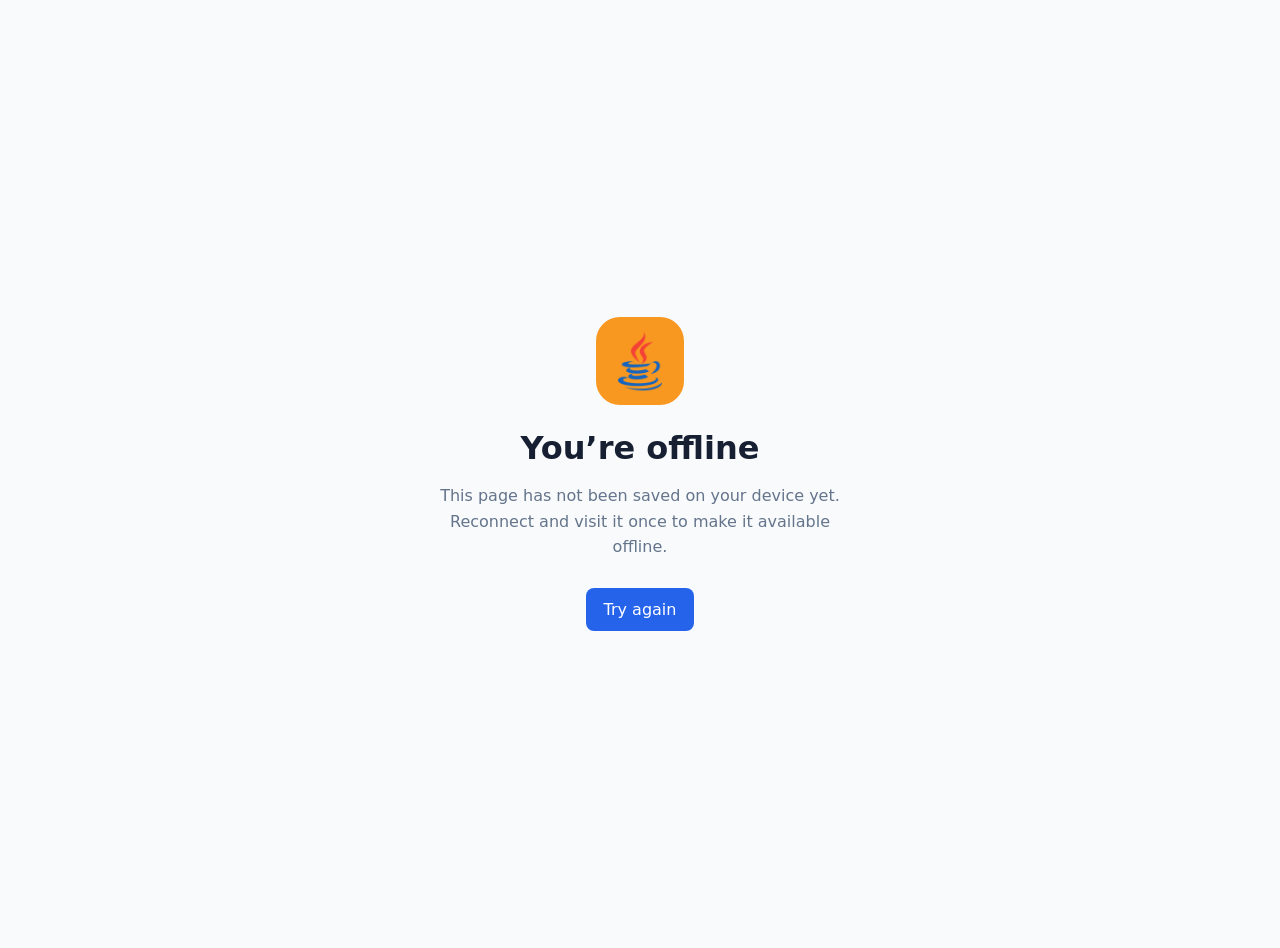
<file: offline.html>
<!DOCTYPE html>
<html lang="en">

<head>
  <meta charset="UTF-8">
  <meta name="viewport" content="width=device-width, initial-scale=1.0">
  <meta name="theme-color" content="#2563eb">
  <title>Offline | Core Java Mastery</title>
  <style>
    :root {
      color-scheme: light dark;
      font-family: Inter, system-ui, sans-serif;
    }

    body {
      align-items: center;
      background: #f8fafc;
      color: #172033;
      display: flex;
      justify-content: center;
      margin: 0;
      min-height: 100vh;
      padding: 24px;
      text-align: center;
    }

    main {
      max-width: 420px;
    }

    img {
      border-radius: 24px;
      height: 88px;
      width: 88px;
    }

    h1 {
      margin: 20px 0 10px;
    }

    p {
      color: #64748b;
      line-height: 1.6;
    }

    button {
      background: #2563eb;
      border: 0;
      border-radius: 8px;
      color: white;
      cursor: pointer;
      font: inherit;
      margin-top: 12px;
      padding: 12px 18px;
    }
  </style>
</head>

<body>
  <main><img src="./icons/icon-192.png" alt="Core Java Mastery">
    <h1>You’re offline</h1>
    <p>This page has not been saved on your device yet. Reconnect and visit it once to make it available offline.</p>
    <button type="button" onclick="location.reload()">Try again</button>
  </main>
</body>

</html>
</file>
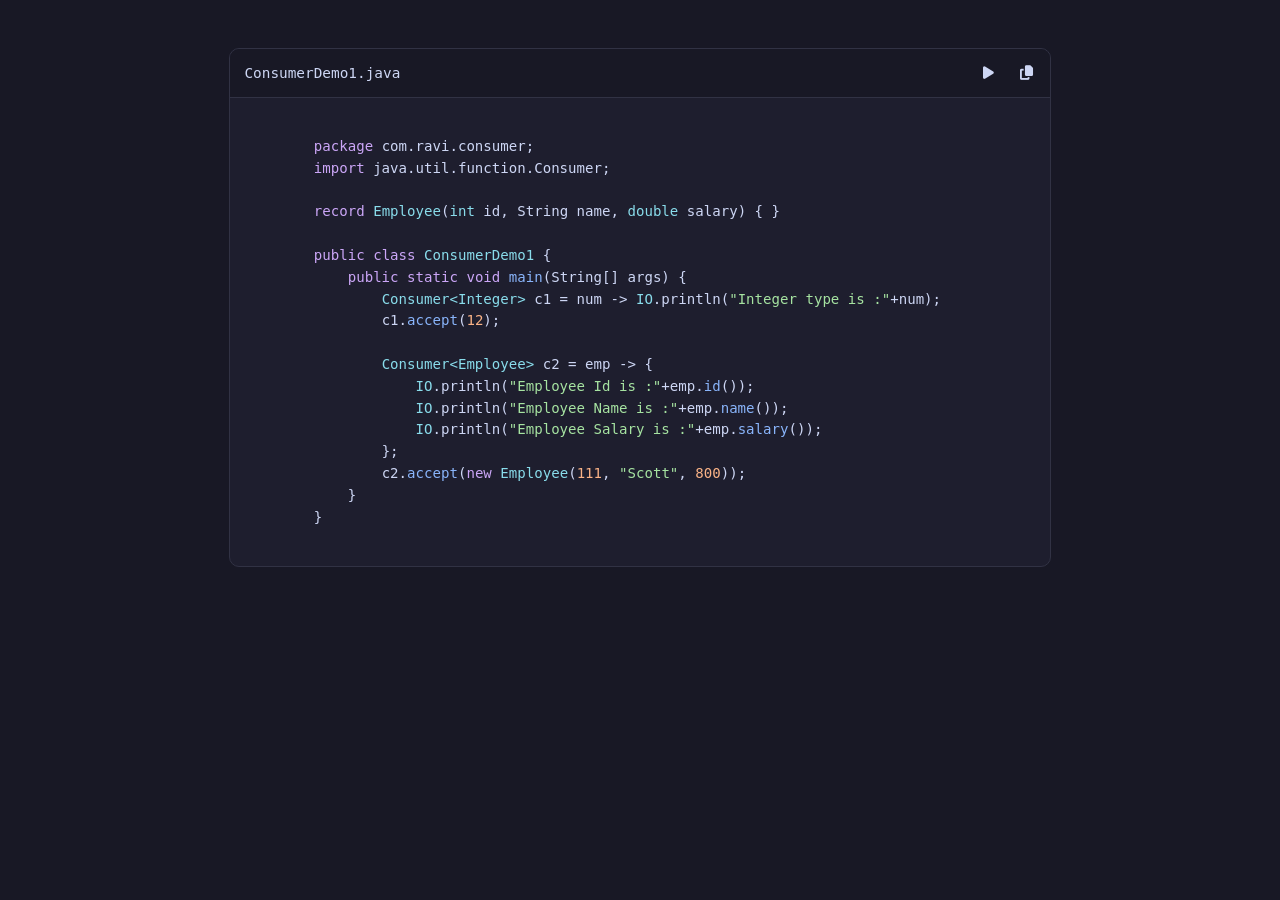
<file: Src/Pages/allPageHere.html>
<!DOCTYPE html>
<html lang="en">

<head>
    <meta charset="UTF-8">
    <title>Java Code Runner</title>
    <link rel="stylesheet" href="https://cdnjs.cloudflare.com/ajax/libs/font-awesome/6.5.1/css/all.min.css">
    <style>
        body {
            background: #181825;
            padding: 40px;
            font-family: system-ui, sans-serif;
        }

        .code-block {
            max-width: 820px;
            margin: 0 auto;
            border-radius: 10px;
            overflow: hidden;
            border: 1px solid #313244;
            background: #1e1e2e;
        }

        /* ---------- header ---------- */
        .code-header {
            display: flex;
            align-items: center;
            justify-content: space-between;
            gap: .5rem;
            padding: .5rem .5rem .5rem .9rem;
            background: #181825;
            border-bottom: 1px solid #313244;
        }

        .code-filename {
            color: #cdd6f4;
            font-family: monospace;
            font-size: .9rem;
        }

        .code-actions {
            display: flex;
            gap: .35rem;
        }

        .code-actions button {
            display: inline-flex;
            align-items: center;
            justify-content: center;
            width: 32px;
            height: 32px;
            border: 0;
            border-radius: 6px;
            background: transparent;
            color: #cdd6f4;
            cursor: pointer;
            font-size: .9rem;
            transition: background .15s, color .15s;
        }

        .code-actions button:hover {
            background: rgba(255, 255, 255, .1);
        }

        .code-actions button:disabled {
            opacity: .5;
            cursor: progress;
        }

        .copy-btn:hover {
            color: #89b4fa;
        }

        .run-btn {
            color: #a6e3a1;
        }

        .run-btn:hover {
            background: rgba(166, 227, 161, .15);
        }

        /* ---------- code ---------- */
        pre {
            margin: 0;
        }

        code {
            display: block;
            padding: 1rem;
            font-family: Consolas, Monaco, monospace;
            font-size: .88rem;
            line-height: 1.55;
            white-space: pre-wrap;
            color: #cdd6f4;
        }

        /* ---------- output panel ---------- */
        .code-output {
            display: block;
            margin: 0;
            padding: 1rem;
            background: #11111b;
            color: #a6e3a1;
            border-top: 1px solid #313244;
            font-family: Consolas, Monaco, monospace;
            font-size: .88rem;
            line-height: 1.55;
            white-space: pre-wrap;
        }

        .code-output.error {
            color: #f38ba8;
        }

        .code-output[hidden] {
            display: none;
        }

        /* fake syntax colours */
        .hl-keyword {
            color: #cba6f7;
        }

        .hl-type {
            color: #89dceb;
        }

        .hl-method {
            color: #89b4fa;
        }

        .hl-string {
            color: #a6e3a1;
        }

        .hl-number {
            color: #fab387;
        }
    </style>
</head>

<body>

    <div class="code-block">
        <div class="code-header">
            <span class="code-filename">ConsumerDemo1.java</span>
            <div class="code-actions">
                <button class="run-btn" title="Run" onclick="runCode(this)"><i class="fas fa-play"></i></button>
                <button class="copy-btn" title="Copy" onclick="copyCode(this)"><i class="fas fa-copy"></i></button>
            </div>
        </div>

        <pre><code>
        <span class="hl-keyword">package</span> com.ravi.consumer;
        <span class="hl-keyword">import</span> java.util.function.Consumer;

        <span class="hl-keyword">record</span> <span class="hl-type">Employee</span>(<span class="hl-type">int</span> id, String name, <span class="hl-type">double</span> salary) { }

        <span class="hl-keyword">public</span> <span class="hl-keyword">class</span> <span class="hl-type">ConsumerDemo1</span> {
            <span class="hl-keyword">public</span> <span class="hl-keyword">static</span> <span class="hl-keyword">void</span> <span class="hl-method">main</span>(String[] args) {
                <span class="hl-type">Consumer&lt;Integer&gt;</span> c1 = num -&gt; <span class="hl-type">IO</span>.println(<span class="hl-string">"Integer type is :"</span>+num);
                c1.<span class="hl-method">accept</span>(<span class="hl-number">12</span>);

                <span class="hl-type">Consumer&lt;Employee&gt;</span> c2 = emp -&gt; {
                    <span class="hl-type">IO</span>.println(<span class="hl-string">"Employee Id is :"</span>+emp.<span class="hl-method">id</span>());
                    <span class="hl-type">IO</span>.println(<span class="hl-string">"Employee Name is :"</span>+emp.<span class="hl-method">name</span>());
                    <span class="hl-type">IO</span>.println(<span class="hl-string">"Employee Salary is :"</span>+emp.<span class="hl-method">salary</span>());
                };
                c2.<span class="hl-method">accept</span>(<span class="hl-keyword">new</span> <span class="hl-type">Employee</span>(<span class="hl-number">111</span>, <span class="hl-string">"Scott"</span>, <span class="hl-number">800</span>));
            }
        }
  </code></pre>

        <!-- output appears here -->
        <pre class="code-output" hidden></pre>
    </div>

    <script>
        /* =====================================================================
           1.  COPY BUTTON
           ===================================================================== */
        function copyCode(btn) {
            const block = btn.closest('.code-block');
            const text = block.querySelector('code').textContent.trim();

            navigator.clipboard.writeText(text).then(() => {
                const icon = btn.querySelector('i');
                const old = icon.className;
                icon.className = 'fas fa-check';
                setTimeout(() => icon.className = old, 1500);
            });
        }

        /* =====================================================================
           2.  SOURCE PREPARATION
           ---------------------------------------------------------------------
           The snippet is a "teaching" snippet, not a standalone file, so we
           massage it slightly before shipping it to a remote JDK:
        
             • drop the  package com.ravi.consumer;  line
             • IO.println(...)        ->  System.out.println(...)
             • public class ConsumerDemo1 -> public class Main
               (most online judges / compilers look for a `Main` entry point)
        
           The `record` keyword still needs JDK 16+, which every service below
           now provides.
           ===================================================================== */
        function prepareJavaSource(raw) {
            return raw
                /* remove the package declaration */
                .replace(/^\s*package\s+[\w.]+\s*;\s*$/gm, '')
                /* IO.println -> System.out.println */
                .replace(/\bIO\s*\.\s*println\s*\(/g, 'System.out.println(')
                /* rename the public class to Main */
                .replace(/\bpublic\s+class\s+\w+/, 'public class Main')
                .trim();
        }

        /* strip JVM noise like "Picked up JAVA_TOOL_OPTIONS" / "NOTE: ..." */
        function cleanJvmNoise(s) {
            if (!s) return '';
            return s
                .split('\n')
                .filter(l => !/^(Picked up|NOTE:|WARNING:)/.test(l.trim()))
                .join('\n')
                .trim();
        }

        /* small fetch helper with a timeout */
        function fetchWithTimeout(url, options, ms = 30000) {
            const ctrl = new AbortController();
            const t = setTimeout(() => ctrl.abort(), ms);
            return fetch(url, { ...options, signal: ctrl.signal })
                .finally(() => clearTimeout(t));
        }

        /* =====================================================================
           3.  BACKEND #1 — WANDBOX  (no API key, supports JDK 21 → records OK)
           ===================================================================== */
        let wandboxCompilerCache = null;

        async function pickWandboxJavaCompiler() {
            if (wandboxCompilerCache) return wandboxCompilerCache;

            const res = await fetchWithTimeout('https://wandbox.org/api/list.json', {}, 15000);
            if (!res.ok) throw new Error('Wandbox list HTTP ' + res.status);

            const list = await res.json();

            const candidates = list
                .filter(c => /java/i.test(c.language || '') || /^openjdk/i.test(c.name || ''))
                .map(c => {
                    const m = /jdk-(\d+)/i.exec(c.name || '');
                    const major = m ? parseInt(m[1], 10) : (/head/i.test(c.name || '') ? 99 : 0);
                    return { name: c.name, major };
                })
                .filter(c => c.major >= 16)          // records need 16+
                .sort((a, b) => b.major - a.major);  // newest first

            if (!candidates.length) throw new Error('Wandbox has no Java 16+ compiler');

            wandboxCompilerCache = candidates[0].name;
            return wandboxCompilerCache;
        }

        async function runWandbox(source) {
            const compiler = await pickWandboxJavaCompiler();

            const res = await fetchWithTimeout('https://wandbox.org/api/compile.json', {
                method: 'POST',
                headers: { 'Content-Type': 'application/json' },
                body: JSON.stringify({ compiler, code: source, stdin: '' })
            });

            if (!res.ok) throw new Error('Wandbox HTTP ' + res.status);

            const data = await res.json();

            const compileErr = cleanJvmNoise(data.compiler_error);
            if (compileErr) return { error: compileErr };

            const out = [
                cleanJvmNoise(data.program_output),
                cleanJvmNoise(data.program_error)
            ].filter(Boolean).join('\n');

            return { output: out || '(program produced no output)' };
        }

        /* =====================================================================
           4.  BACKEND #2 — JUDGE0 CE  (no API key, public instance)
           ===================================================================== */
        async function runJudge0(source) {
            const ids = [91, 62];               // 91 = JDK 17,  62 = JDK 13
            let lastErr = null;

            for (const language_id of ids) {
                try {
                    const res = await fetchWithTimeout(
                        'https://ce.judge0.com/submissions?wait=true&base64_encoded=false',
                        {
                            method: 'POST',
                            headers: { 'Content-Type': 'application/json' },
                            body: JSON.stringify({ source_code: source, language_id, stdin: '' })
                        }
                    );
                    if (!res.ok) throw new Error('Judge0 HTTP ' + res.status);

                    const data = await res.json();

                    if (data.compile_output && data.compile_output.trim()) {
                        return { error: cleanJvmNoise(data.compile_output) };
                    }
                    const out = [
                        cleanJvmNoise(data.stdout),
                        cleanJvmNoise(data.stderr)
                    ].filter(Boolean).join('\n');

                    return { output: out || '(program produced no output)' };
                } catch (e) {
                    lastErr = e;
                }
            }
            throw lastErr || new Error('Judge0 unavailable');
        }

        /* =====================================================================
           5.  BACKEND #3 — PISTON  (may need an API key nowadays; kept as last resort)
           ===================================================================== */
        async function runPiston(source) {
            const res = await fetchWithTimeout('https://emkc.org/api/v2/piston/execute', {
                method: 'POST',
                headers: { 'Content-Type': 'application/json' },
                body: JSON.stringify({
                    language: 'java',
                    version: '*',
                    files: [{ name: 'Main.java', content: source }]
                })
            });

            if (!res.ok) throw new Error('Piston HTTP ' + res.status);

            const data = await res.json();

            if (data.compile && data.compile.stderr) {
                return { error: cleanJvmNoise(data.compile.stderr) };
            }
            const run = data.run || {};
            const out = [
                cleanJvmNoise(run.stdout),
                cleanJvmNoise(run.stderr)
            ].filter(Boolean).join('\n');

            return { output: out || '(program produced no output)' };
        }

        /* =====================================================================
           6.  RUN WITH FALLBACK CHAIN
           ===================================================================== */
        async function runWithFallback(source) {
            const services = [
                ['Wandbox', runWandbox],
                ['Judge0', runJudge0],
                ['Piston', runPiston]
            ];

            const failures = [];

            for (const [name, fn] of services) {
                try {
                    const result = await fn(source);
                    if (result && (result.output || result.error)) return result;
                } catch (e) {
                    failures.push(`${name}: ${e.message}`);
                }
            }

            throw new Error(
                'Every execution service failed.\n\n' + failures.join('\n') +
                '\n\nCheck your internet connection, or disable any extension that blocks requests to ' +
                'wandbox.org / ce.judge0.com / emkc.org.'
            );
        }

        /* =====================================================================
           7.  RUN BUTTON
           ===================================================================== */
        async function runCode(btn) {
            const block = btn.closest('.code-block');
            const out = block.querySelector('.code-output');
            const icon = btn.querySelector('i');

            const raw = block.querySelector('code').textContent;
            const source = prepareJavaSource(raw);

            out.hidden = false;
            out.classList.remove('error');
            out.textContent = '⏳ Compiling and running on a remote JDK…';

            btn.disabled = true;
            icon.className = 'fas fa-spinner fa-spin';

            try {
                const result = await runWithFallback(source);
                if (result.error) {
                    out.classList.add('error');
                    out.textContent = result.error;
                } else {
                    out.textContent = result.output;
                }
            } catch (err) {
                out.classList.add('error');
                out.textContent = '⚠ ' + err.message;
            } finally {
                btn.disabled = false;
                icon.className = 'fas fa-play';
            }
        }
    </script>
</body>

</html>
</file>
